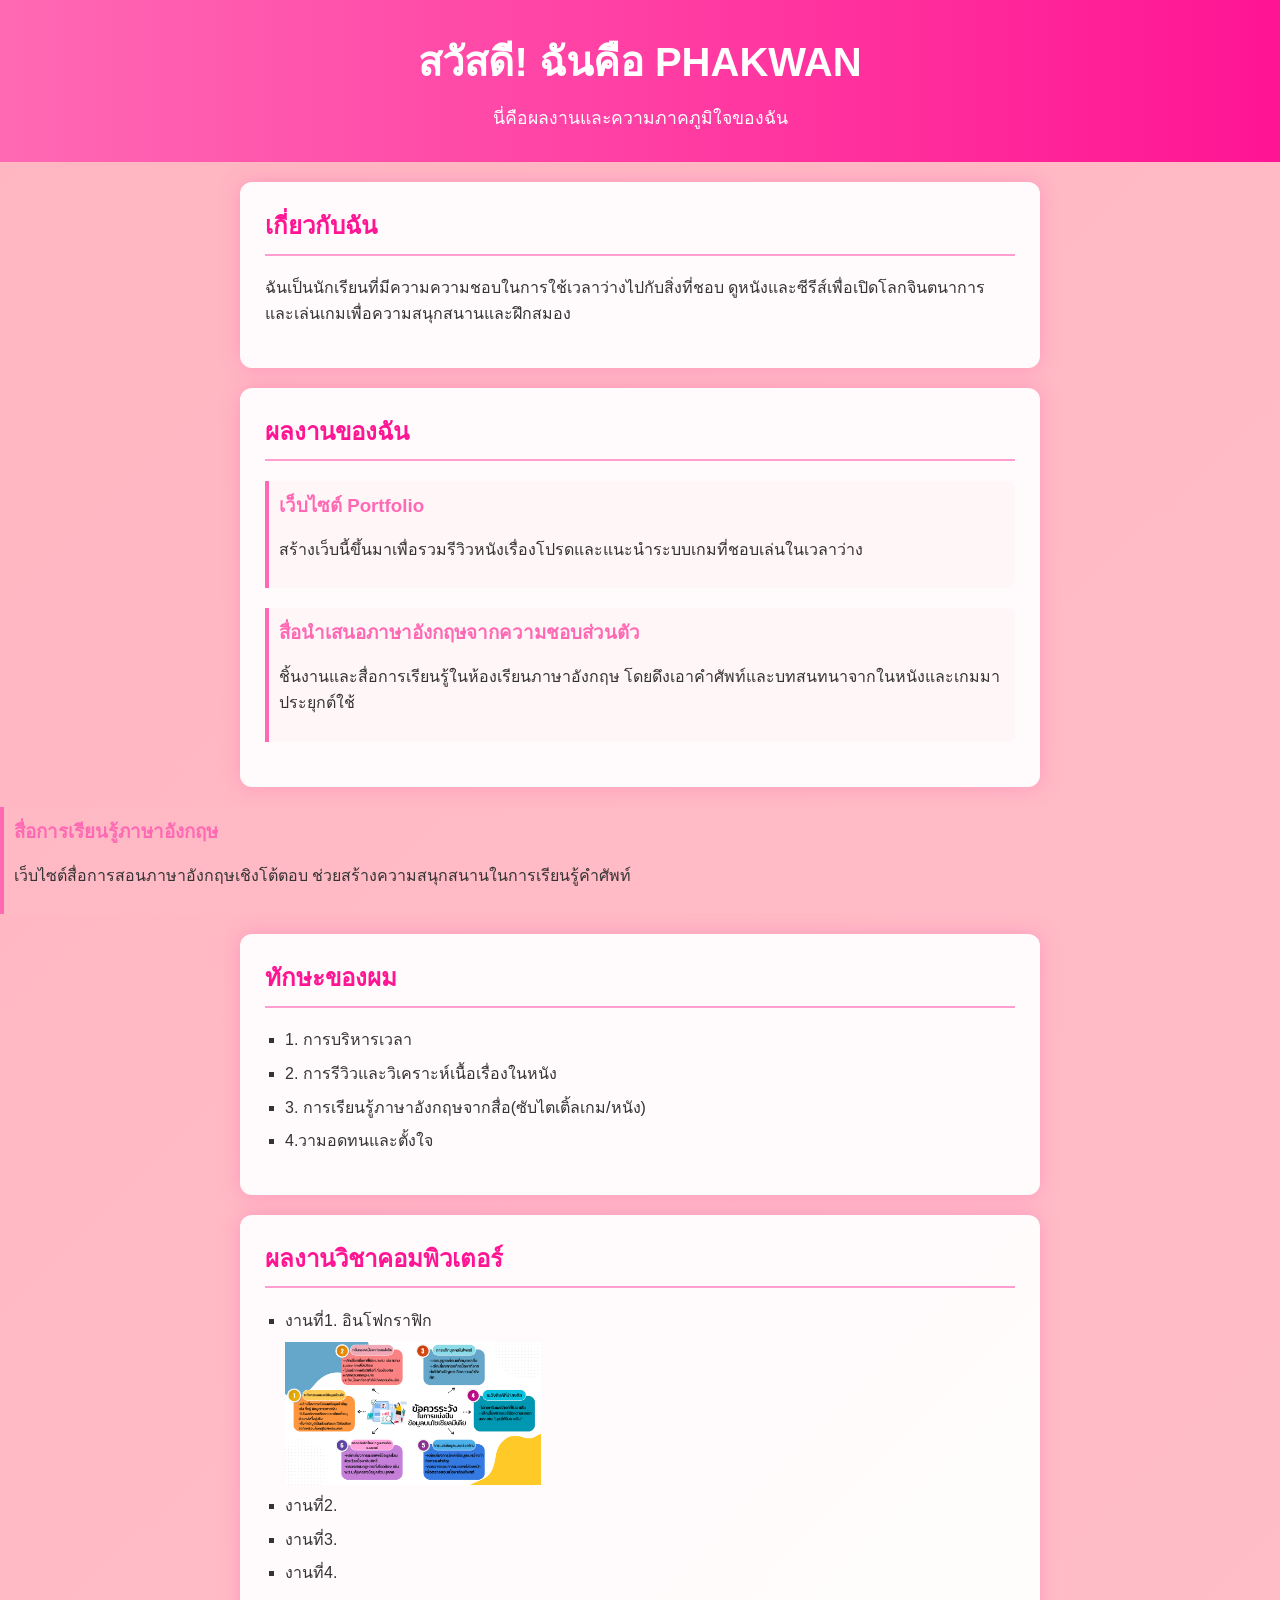
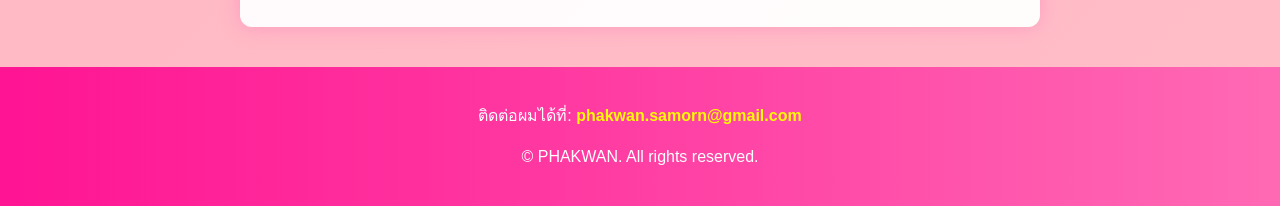
<file: index.html>
<!DOCTYPE html>
<html lang="th">
<head>
    <meta charset="UTF-8">
    <meta name="viewport" content="width=device-width, initial-scale=1.0">
    <meta name="description" content="เว็บไซต์แสดงผลงานและทักษะของ Phakwan">
    <title>ความภาคภูมิใจของ PHAKWAN</title>
    <link rel="stylesheet" href="style.css">
</head>
<body>

    <!-- ส่วนหัวของเว็บ -->
    <header>
        <h1>สวัสดี! ฉันคือ PHAKWAN</h1>
        <p>นี่คือผลงานและความภาคภูมิใจของฉัน</p>
    </header>

    <!-- ส่วนเกี่ยวกับตัวเอง -->
    <section id="about">
        <h2>เกี่ยวกับฉัน</h2>
        <p>ฉันเป็นนักเรียนที่มีความความชอบในการใช้เวลาว่างไปกับสิ่งที่ชอบ ดูหนังและซีรีส์เพื่อเปิดโลกจินตนาการ และเล่นเกมเพื่อความสนุกสนานและฝึกสมอง</p>
    </section>

    <!-- ส่วนแสดงผลงาน -->
    <section id="projects">
        <h2>ผลงานของฉัน</h2>

        <div class="project">
            <h3>เว็บไซต์ Portfolio</h3>
            <p>สร้างเว็บนี้ขึ้นมาเพื่อรวมรีวิวหนังเรื่องโปรดและแนะนำระบบเกมที่ชอบเล่นในเวลาว่าง</p>
        </div>

        <div class="project">
            <h3>สื่อนำเสนอภาษาอังกฤษจากความชอบส่วนตัว</h3>
            <p>ชิ้นงานและสื่อการเรียนรู้ในห้องเรียนภาษาอังกฤษ โดยดึงเอาคำศัพท์และบทสนทนาจากในหนังและเกมมาประยุกต์ใช้</p>
        </div>
    </section>
        <div class="project">
        <h3>สื่อการเรียนรู้ภาษาอังกฤษ</h3>
        <p>เว็บไซต์สื่อการสอนภาษาอังกฤษเชิงโต้ตอบ ช่วยสร้างความสนุกสนานในการเรียนรู้คำศัพท์</p>
       </div>
    </section>

    <!-- ส่วนแสดงทักษะ -->
    <section id="skills">
        <h2>ทักษะของผม</h2>
        <ul>
            <li>1. การบริหารเวลา</li>
            <li>2. การรีวิวและวิเคราะห์เนื้อเรื่องในหนัง</li>
            <li>3. การเรียนรู้ภาษาอังกฤษจากสื่อ(ซับไตเติ้ลเกม/หนัง)</li>
            <li>4.วามอดทนและตั้งใจ</li>
        </ul>
    </section>
 <section id="skills">
        <h2>ผลงานวิชาคอมพิวเตอร์</h2>
        <ul>
            <li>งานที่1. อินโฟกราฟิก</li>
            <img src="kk.png" width="35%">
            <li>งานที่2. </li>
            <li>งานที่3. </li>
            <li>งานที่4. </li>
        </ul>
    </section>
    <!-- ส่วนติดต่อและลิขสิทธิ์ -->
    <footer>
        <p>
            ติดต่อผมได้ที่:
            <a href="mailto:phakwan.samorn@gmail.com">phakwan.samorn@gmail.com</a>
        </p>
        <p>&copy; <span id="year"></span> PHAKWAN. All rights reserved.</p>
    </footer>

    <!-- ลิงก์ไปยัง JavaScript -->
    <script src="script.js"></script>

</body>
</html>
</file>
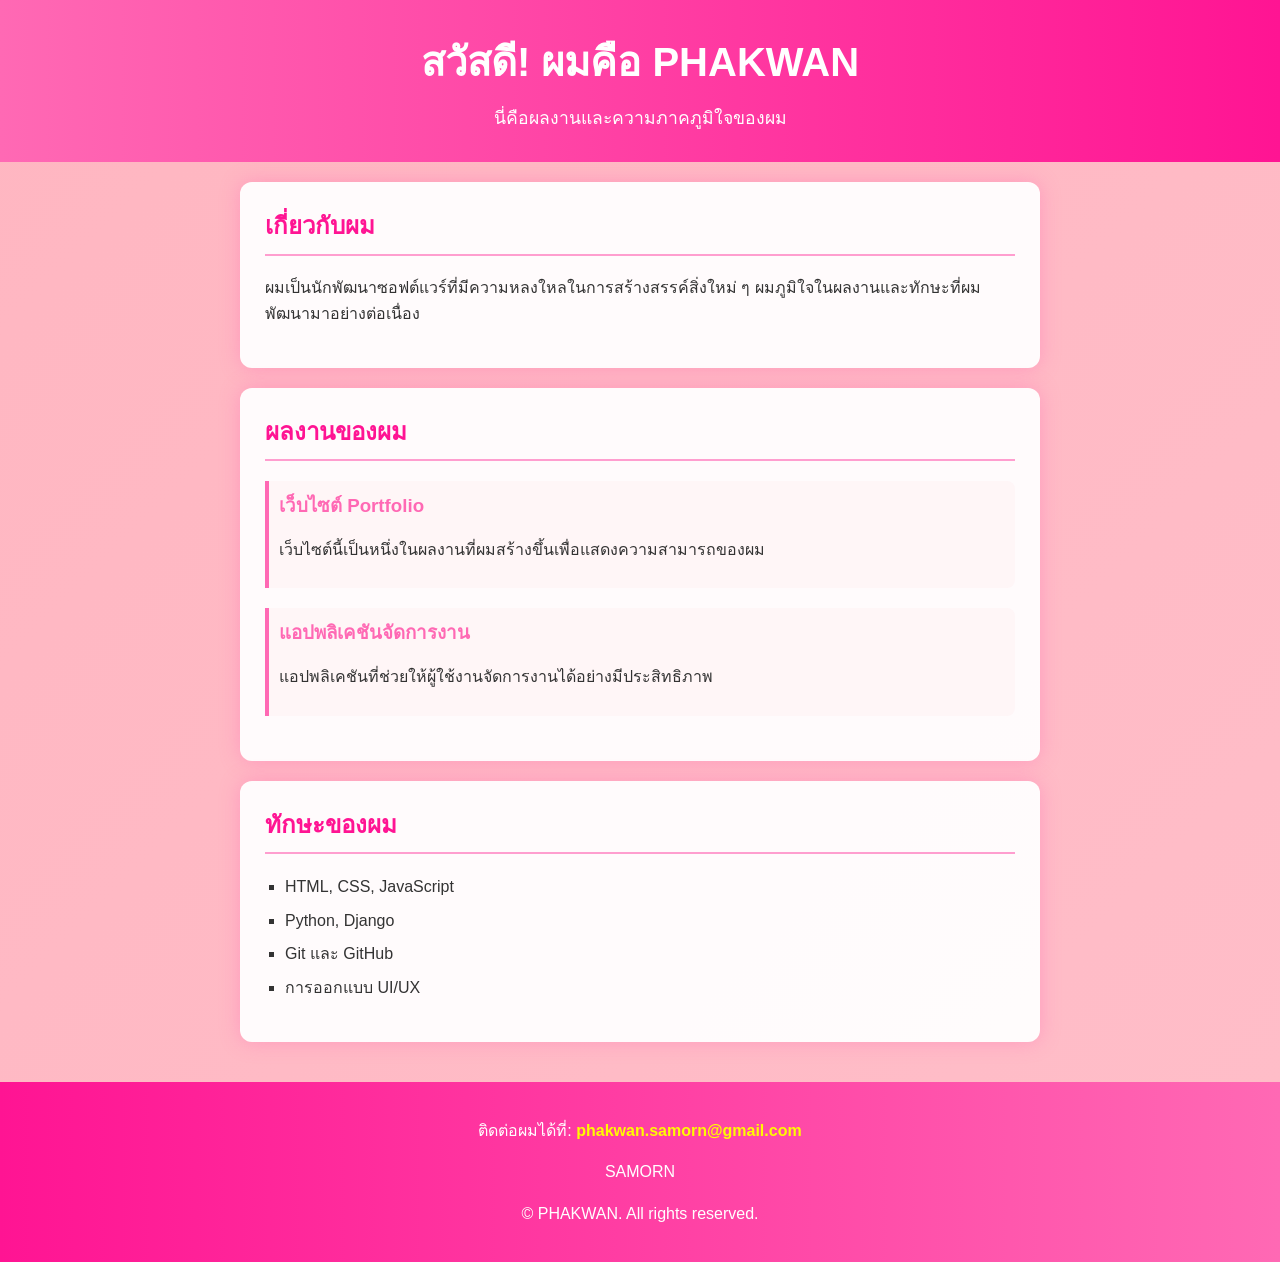
<file: phakwan.html>
<!DOCTYPE html>
<html lang="th">
<head>
    <meta charset="UTF-8">
    <meta name="viewport" content="width=device-width, initial-scale=1.0">
    <meta name="description" content="เว็บไซต์แสดงผลงานและทักษะของ Phakwan">
    <title>ความภาคภูมิใจของ PHAKWAN</title>
    <link rel="stylesheet" href="style.css">
</head>
<body>

    <!-- ส่วนหัวของเว็บ -->
    <header>
        <h1>สวัสดี! ผมคือ PHAKWAN</h1>
        <p>นี่คือผลงานและความภาคภูมิใจของผม</p>
    </header>

    <!-- ส่วนเกี่ยวกับตัวเอง -->
    <section id="about">
        <h2>เกี่ยวกับผม</h2>
        <p>ผมเป็นนักพัฒนาซอฟต์แวร์ที่มีความหลงใหลในการสร้างสรรค์สิ่งใหม่ ๆ ผมภูมิใจในผลงานและทักษะที่ผมพัฒนามาอย่างต่อเนื่อง</p>
    </section>

    <!-- ส่วนแสดงผลงาน -->
    <section id="projects">
        <h2>ผลงานของผม</h2>

        <div class="project">
            <h3>เว็บไซต์ Portfolio</h3>
            <p>เว็บไซต์นี้เป็นหนึ่งในผลงานที่ผมสร้างขึ้นเพื่อแสดงความสามารถของผม</p>
        </div>

        <div class="project">
            <h3>แอปพลิเคชันจัดการงาน</h3>
            <p>แอปพลิเคชันที่ช่วยให้ผู้ใช้งานจัดการงานได้อย่างมีประสิทธิภาพ</p>
        </div>
    </section>

    <!-- ส่วนแสดงทักษะ -->
    <section id="skills">
        <h2>ทักษะของผม</h2>
        <ul>
            <li>HTML, CSS, JavaScript</li>
            <li>Python, Django</li>
            <li>Git และ GitHub</li>
            <li>การออกแบบ UI/UX</li>
        </ul>
    </section>

    <!-- ส่วนติดต่อและลิขสิทธิ์ -->
    <footer>
        <p>
            ติดต่อผมได้ที่:
            <a href="mailto:phakwan.samorn@gmail.com">phakwan.samorn@gmail.com</a>
        </p>SAMORN
        <p>&copy; <span id="year"></span> PHAKWAN. All rights reserved.</p>
    </footer>

    <!-- ลิงก์ไปยัง JavaScript -->
    <script src="script.js"></script>

</body>
</html>
</file>
<file: style.css>
body {
    font-family: Arial, sans-serif;
    line-height: 1.6;
    margin: 0;
    padding: 0;
    background: linear-gradient(-45deg, #ff9ecf, #ff69b4, #ffc0cb, #ffb6c1);
    background-size: 400% 400%;
    animation: bgMove 8s ease infinite;
    color: #333;
    overflow-x: hidden; /* ป้องกันการเกิดแถบเลื่อนแนวนอนจาก Animation */
}

/* พื้นหลังเคลื่อนไหว */
@keyframes bgMove {
    0% { background-position: 0% 50%; }
    50% { background-position: 100% 50%; }
    100% { background-position: 0% 50%; }
}

header {
    background: linear-gradient(90deg, #ff69b4, #ff1493);
    color: white;
    padding: 30px 20px; /* เพิ่ม padding ซ้าย-ขวาป้องกันตัวหนังสือชิดขอบจอ */
    text-align: center;
    animation: fadeDown 1s ease;
}

header h1 {
    margin: 0;
    font-size: 2.5rem;
}

header p {
    margin: 10px 0 0;
    font-size: 1.1rem;
}

section {
    padding: 25px;
    margin: 20px auto;
    max-width: 800px;
    width: calc(100% - 40px); /* ช่วยให้เว้นระยะขอบสวยงามเมื่อดูในมือถือ */
    background: rgba(255, 255, 255, 0.95);
    border-radius: 12px;
    box-shadow: 0 0 20px rgba(255, 105, 180, 0.4);
    animation: fadeUp 1s ease;
    transition: all 0.3s ease;
    box-sizing: border-box; /* ควบคุมขนาดไม่ให้หลุดขอบจอ */
}

section:hover {
    transform: translateY(-5px) scale(1.01); /* เปลี่ยนจากขยายดื้อๆ เป็นลอยขึ้นเล็กน้อย จะดูนุ่มนวลขึ้นครับ */
    box-shadow: 0 10px 30px rgba(255, 20, 147, 0.5);
}

h2 {
    color: #ff1493;
    margin-top: 0;
    border-bottom: 2px solid #ff9ecf; /* เพิ่มเส้นใต้หัวข้อเพื่อความสวยงาม */
    padding-bottom: 8px;
}

.project {
    margin-bottom: 20px;
    padding: 10px;
    border-left: 4px solid #ff69b4; /* เพิ่มกิมมิคเส้นข้างหน้ากล่องผลงาน */
    background: rgba(255, 192, 203, 0.1);
    border-radius: 0 8px 8px 0;
}

.project h3 {
    margin: 0 0 10px;
    color: #ff69b4;
}

ul {
    list-style-type: square;
    padding-left: 20px;
}

li {
    margin-bottom: 8px; /* เพิ่มระยะห่างระหว่างบรรทัดทักษะให้อ่านง่ายขึ้น */
}

footer {
    text-align: center;
    padding: 20px 10px;
    background: linear-gradient(90deg, #ff1493, #ff69b4);
    color: white;
    margin-top: 40px;
}

/* ตั้งค่าลิงก์ใน Footer (แก้ไขปัญหาตัวหนังสือกลืนกับพื้นหลัง) */
footer a {
    color: #fffb00; /* ใช้สีเหลืองสว่างเพื่อให้ตัดกับพื้นหลังสีชมพูเข้ม */
    text-decoration: none;
    font-weight: bold;
    transition: color 0.2s;
}

footer a:hover {
    color: #ffffff; /* เมื่อเอาเมาส์ชี้ ลิงก์จะเปลี่ยนเป็นสีขาว */
    text-decoration: underline;
}

/* Animation */
@keyframes fadeUp {
    from {
        opacity: 0;
        transform: translateY(30px);
    }
    to {
        opacity: 1;
        transform: translateY(0);
    }
}

@keyframes fadeDown {
    from {
        opacity: 0;
        transform: translateY(-30px);
    }
    to {
        opacity: 1;
        transform: translateY(0);
    }
}
/* จัดการรูปแบบรายการผลงานวิชาคอมพิวเตอร์ */
#computer-works ul {
    list-style-type: none; /* เอาจุดสี่เหลี่ยม/วงกลมข้างหน้าออกเพื่อให้ดูสะอาดตา */
    padding-left: 0;
    display: grid;
    grid-template-columns: repeat(auto-fit, minmax(200px, 100%)); /* รองรับการเรียงสวยๆ */
    gap: 20px;
}

#computer-works li {
    background: #ffffff;
    border: 1px solid #ffcbdb;
    border-radius: 8px;
    padding: 15px;
    box-shadow: 0 4px 6px rgba(0, 0, 0, 0.05);
    transition: transform 0.2s;
}

#computer-works li:hover {
    transform: translateY(-3px); /* เวลาเมาส์ชี้แล้วกล่องผลงานจะลอยขึ้นเล็กน้อย */
}

/* ควบคุมขนาดรูปภาพไม่ให้เบี้ยวหรือล้นจอ */
#computer-works img {
    max-width: 100%; /* ห้ามรูปกว้างเกินขนาดกล่อง */
    height: auto;    /* ปรับความสูงอัตโนมัติตามสัดส่วนรูปจริง (รูปไม่บี้) */
    border-radius: 6px;
    margin-top: 10px;
    box-shadow: 0 2px 8px rgba(0, 0, 0, 0.1);
}
</file>
